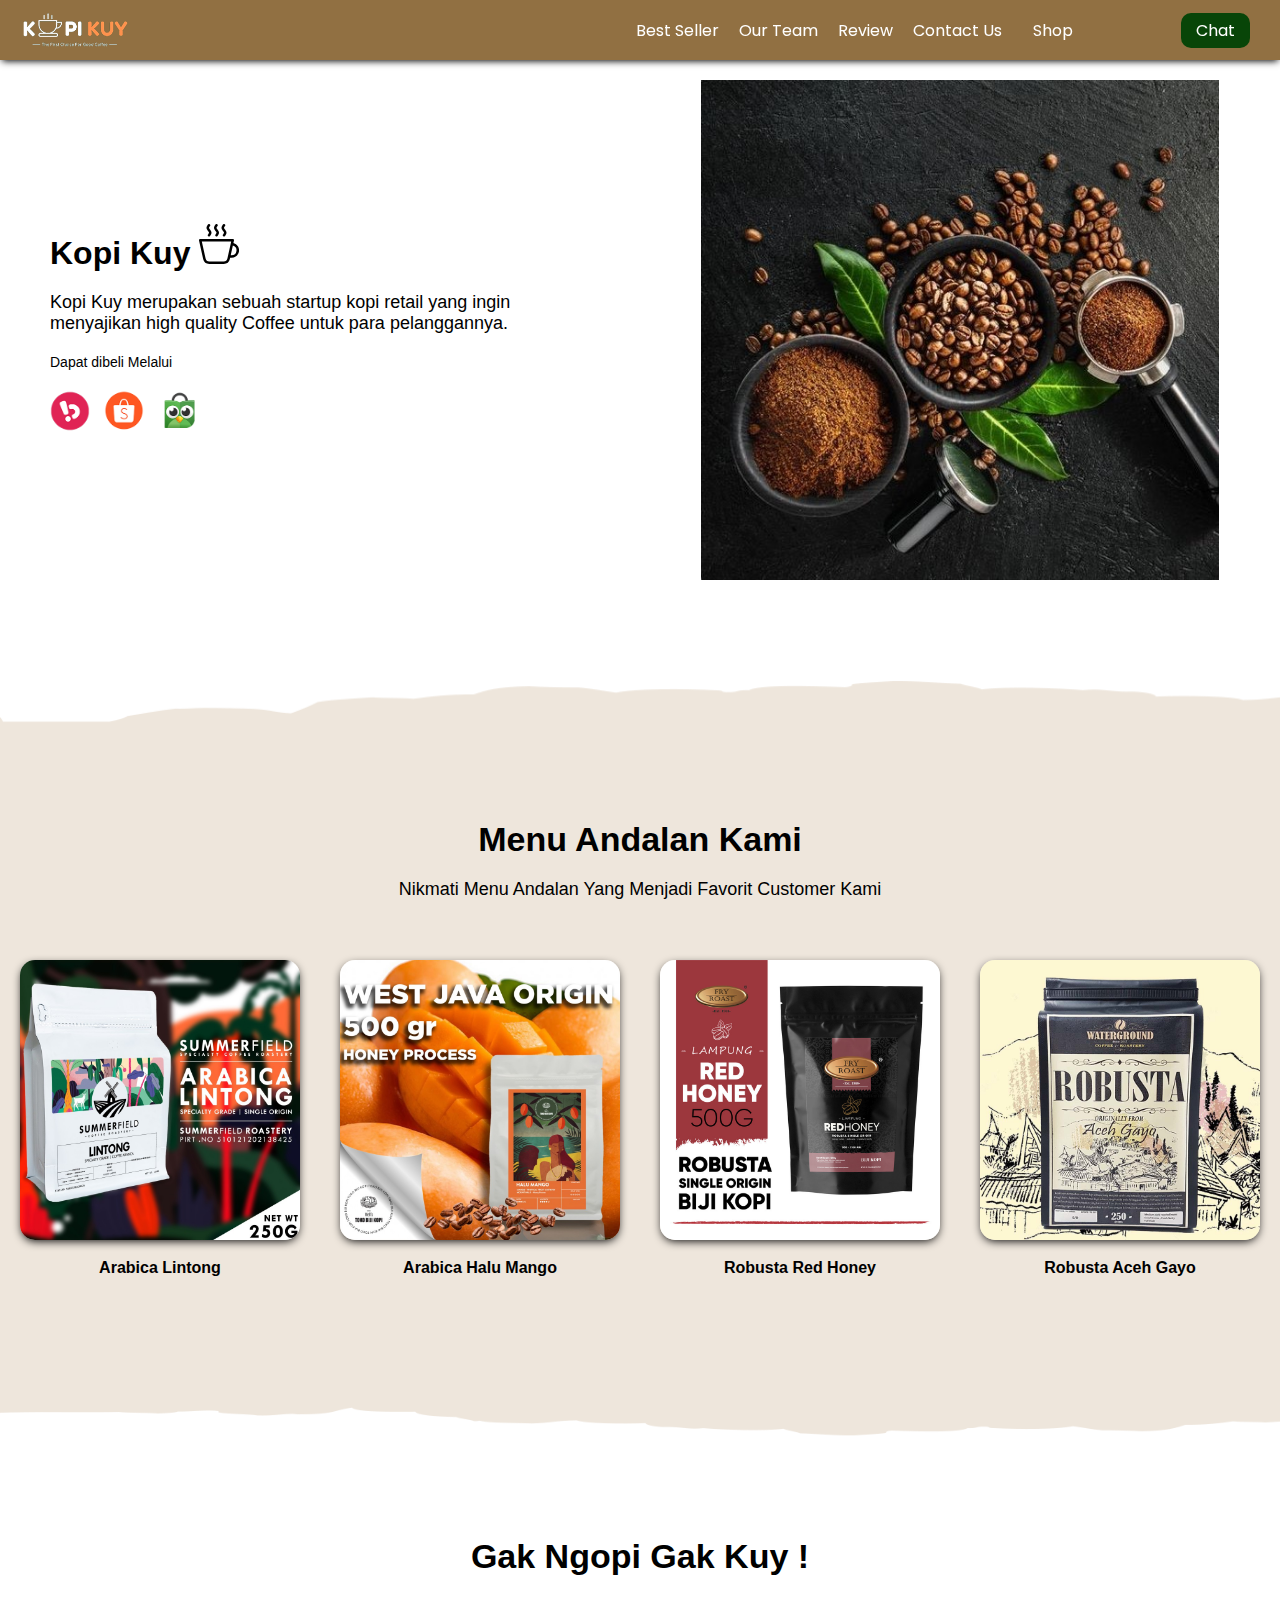
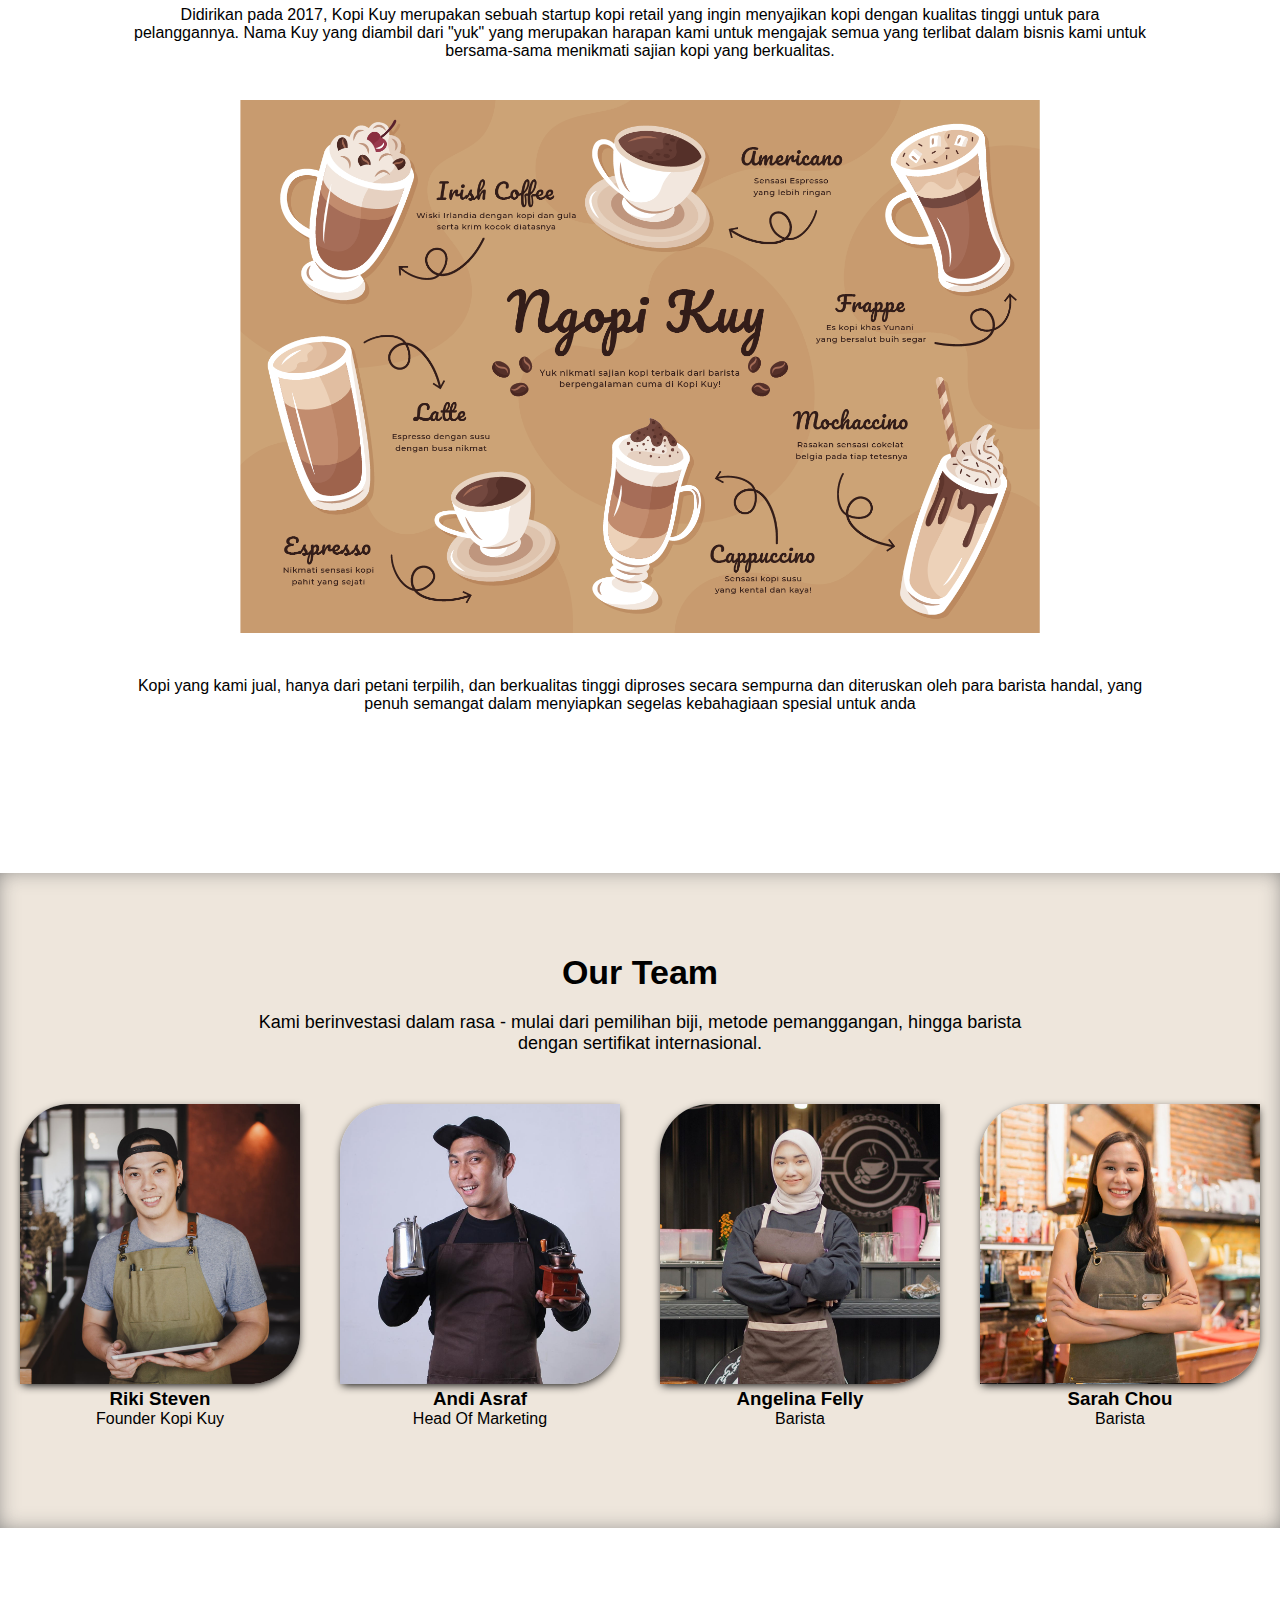
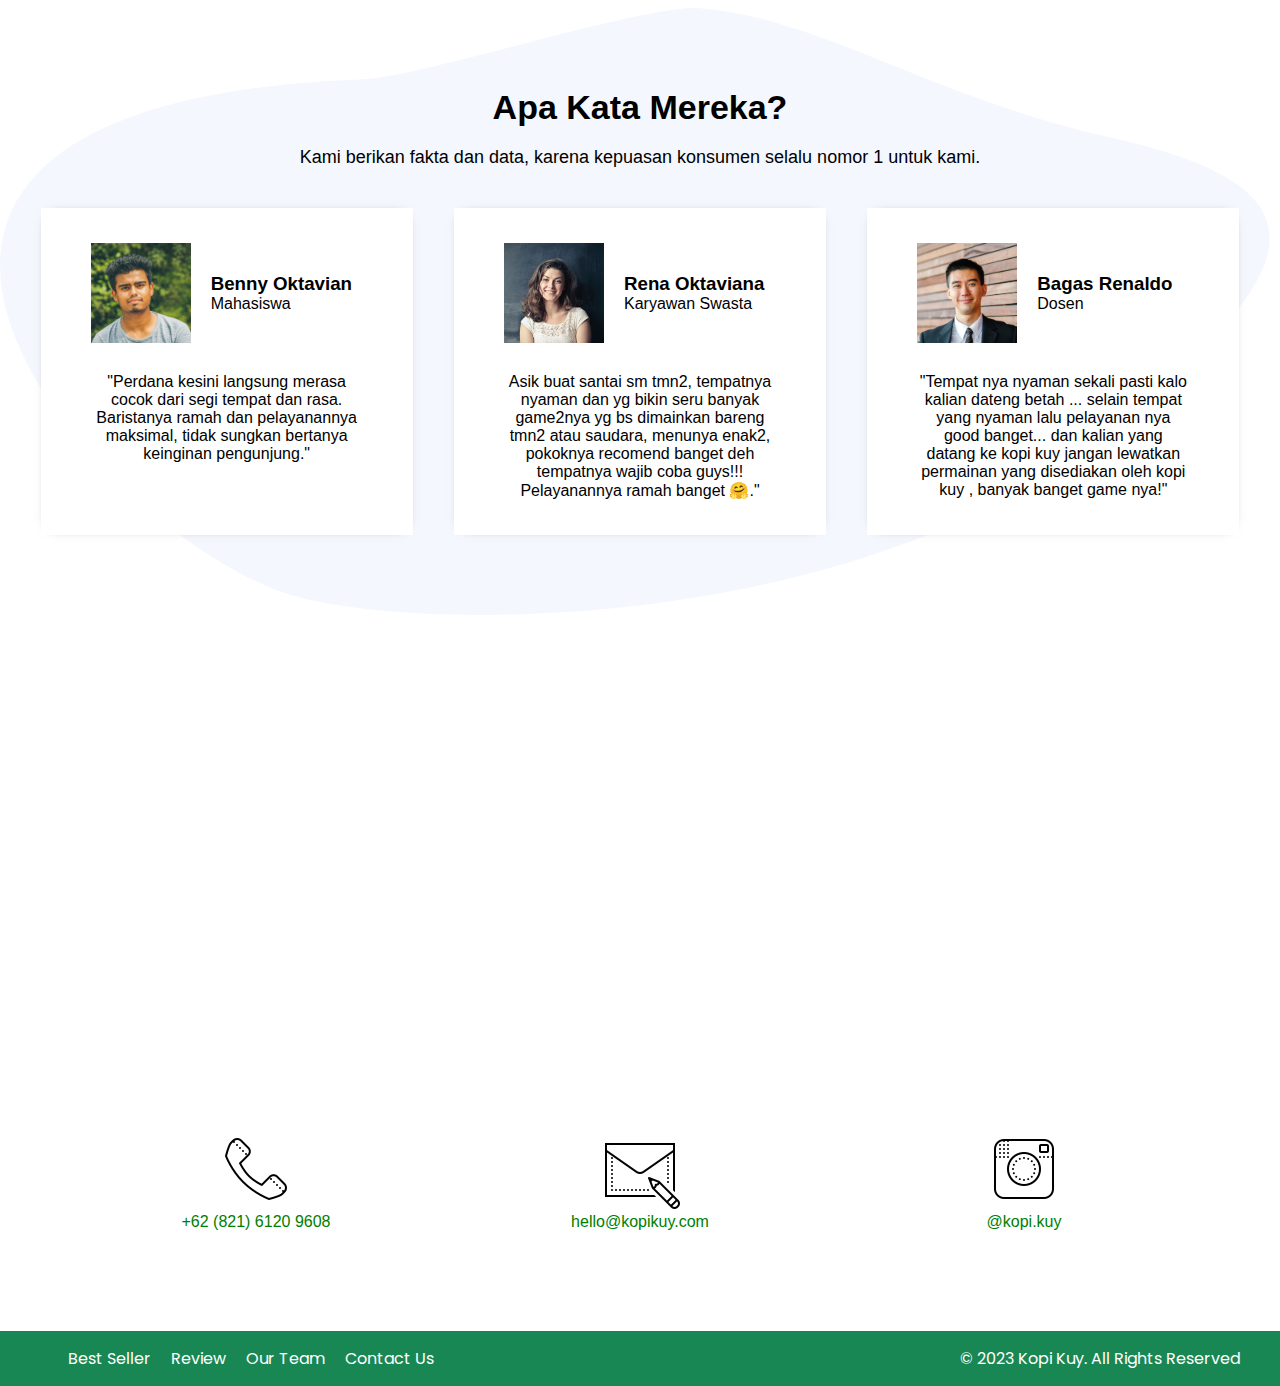
<file: index.html>
<!DOCTYPE html>
<html lang="id">

<head>
    <meta charset="UTF-8">
    <meta http-equiv="X-UA-Compatible" content="IE=edge">
    <meta name="viewport" content="width=device-width, initial-scale=1.0">
    <link rel="shortcut icon" href="images/favicon.ico" type="image/x-icon">
    <title>Website Kopi Kuy</title>
    <link rel="stylesheet" href="css/style.css">
</head>

<body>
    <nav>
        <div class="row">
            <img class="logo" src="images/logo/logo_kuy.png">
            <div class="navigasi">
                <a href="#best-seller">Best Seller</a>
                <a href="#our-team">Our Team</a>
                <a href="#review">Review</a>
                <a href="#contact-us">Contact Us</a>
            </div>
            <a class="shop" href="produk.html">Shop</a>
            <a class="chat" href="https://wa.me/6282161209608" target="_blank">Chat</a>
        </div>
    </nav>
    <!--Tulis Kode Di Bawah Sini-->

    <header>
        <div class="row">
            <div class="col-kiri">
                <h1 class="judul-header">
                    Kopi Kuy <img src="images/icon/icon_kopi.svg" alt="">
                </h1>
                <p class="subjudul-header">
                    Kopi Kuy merupakan sebuah startup kopi retail yang ingin menyajikan
                    high quality Coffee untuk para pelanggannya.
                </p>
                <p class="dapat-dibeli">
                    Dapat dibeli Melalui
                </p>
                <div class="olshop">
                    <img src="images/logo/logo_bukalapak.png" alt="">
                    <img src="images/logo/logo_shopee.png" alt="">
                    <img src="images/logo/logo_tokopedia.png" alt="">
                </div>
            </div>
            <img src="images/header/header11.jpg" alt="" class="col-kanan">
        </div>
    </header>

    <section class="best-seller" id="best-seller">
        <h2 class="judul-best-seller">
            Menu Andalan Kami
        </h2>
        <p class="subjudul-best-seller">
            Nikmati Menu Andalan Yang Menjadi Favorit Customer Kami
        </p>
        <div class="row">
            <div class="col-produk">
                <img src="images/produk/product_arabicalintong.jpg" alt="">
                <p class="nama-produk">
                    Arabica Lintong
                </p>
            </div>
            <div class="col-produk">
                <img src="images/produk/product_arabicahalumongo.jpg" alt="">
                <p class="nama-produk">
                    Arabica Halu Mango
                </p>
            </div>
            <div class="col-produk">
                <img src="images/produk/product_robustalampungredhoney.png" alt="">
                <p class="nama-produk">
                    Robusta Red Honey
                </p>
            </div>
            <div class="col-produk">
                <img src="images/produk/product_robustaacehgayo.jpg" alt="">
                <p class="nama-produk">
                    Robusta Aceh Gayo
                </p>
            </div>
        </div>
    </section>

    <section class="about-us" id="about-us">
        <h2 class="judul-about-us">
            Gak Ngopi Gak Kuy !
        </h2>
        <p class="tentang-about-us">
            Didirikan pada 2017, Kopi Kuy merupakan sebuah startup kopi retail
            yang ingin menyajikan kopi dengan kualitas tinggi untuk para pelanggannya.
            Nama Kuy yang diambil dari "yuk" yang merupakan harapan kami untuk mengajak semua
            yang terlibat dalam bisnis kami untuk bersama-sama menikmati sajian kopi yang berkualitas.
        </p>
        <img src="images/aset_kopi_jumbo.png" alt="">
        <p class="penjelasan-about-us">
            Kopi yang kami jual, hanya dari petani terpilih, dan berkualitas tinggi diproses
            secara sempurna dan diteruskan oleh para barista handal, yang penuh semangat
            dalam menyiapkan segelas kebahagiaan spesial untuk anda
        </p>
    </section>

    <section class="our-team" id="our-team">
        <h2 class="judul-team">
            Our Team
        </h2>
        <p class="subjudul-team">
            Kami berinvestasi dalam rasa - mulai dari pemilihan biji, metode pemanggangan,
            hingga barista dengan sertifikat internasional.
        </p>
        <div class="row">
            <div class="col-team">
                <img src="/images/team/team1.jpg" alt="">
                <h3> Riki Steven </h3>
                <p> Founder Kopi Kuy </p>
            </div>
            <div class="col-team">
                <img src="images/team/team2.jpg" alt="">
                <h3> Andi Asraf </h3>
                <p> Head Of Marketing </p>
            </div>
            <div class="col-team">
                <img src="images/team/team3.jpg" alt="">
                <h3> Angelina Felly </h3>
                <p> Barista </p>
            </div>
            <div class="col-team">
                <img src="images/team/team4.jpg" alt="">
                <h3> Sarah Chou </h3>
                <p> Barista </p>
            </div>
        </div>
    </section>

    <section class="review" id="review">
        <h2 class="judul-review">
            Apa Kata Mereka?
        </h2>
        <p class="subjudul-review">
            Kami berikan fakta dan data, karena kepuasan konsumen selalu nomor 1 untuk kami.
        </p>
        <div class="row">
            <div class="col-review">
                <div class="profile">
                    <img src="images/customer/customer1.jpg" alt="">
                    <div class="nama-profile">
                        <h3> Benny Oktavian </h3>
                        <p> Mahasiswa </p>
                    </div>
                </div>
                <p class="testimoni">
                    "Perdana kesini langsung merasa cocok dari segi tempat dan rasa.
                    Baristanya ramah dan pelayanannya maksimal, tidak sungkan bertanya keinginan pengunjung."
                </p>
            </div>
            <div class="col-review">
                <div class="profile">
                    <img src="images/customer/customer2.jpg" alt="">
                    <div class="nama-profile">
                        <h3> Rena Oktaviana </h3>
                        <p> Karyawan Swasta </p>
                    </div>
                </div>
                <p class="testimoni">
                    Asik buat santai sm tmn2, tempatnya nyaman dan yg bikin seru banyak game2nya
                    yg bs dimainkan bareng tmn2 atau saudara, menunya enak2, pokoknya recomend
                    banget deh tempatnya wajib coba guys!!! Pelayanannya ramah banget 🤗."
                </p>
            </div>
            <div class="col-review">
                <div class="profile">
                    <img src="images/customer/customer3.jpg" alt="">
                    <div class="nama-profile">
                        <h3> Bagas Renaldo </h3>
                        <p> Dosen </p>
                    </div>
                </div>
                <p class="testimoni">
                    "Tempat nya nyaman sekali pasti kalo kalian dateng betah ...
                    selain tempat yang nyaman lalu pelayanan nya good banget...
                    dan kalian yang datang ke kopi kuy jangan lewatkan permainan yang disediakan
                    oleh kopi kuy , banyak banget game nya!"
                </p>
            </div>
        </div>
    </section>

    <section class="contact-us" id="contact-us">
        <iframe
            src="https://www.google.com/maps/embed?pb=!1m14!1m8!1m3!1d7932.741866032694!2d106.668581!3d-6.214715!3m2!1i1024!2i768!4f13.1!3m3!1m2!1s0x2e69f9912c7f297b%3A0xe5a3a671dae861ab!2sKopi%20kuy!5e0!3m2!1sid!2sid!4v1680617229460!5m2!1sid!2sid"
            width="100%" height="300" style="border:0;" allowfullscreen="" loading="lazy"
            referrerpolicy="no-referrer-when-downgrade"></iframe>
        <div class="row">
            <div class="col-kontak">
                <img src="images/icon/icon_phone.png" alt="">
                <p> +62 (821) 6120 9608 </p>
            </div>
            <div class="col-kontak">
                <img src="images/icon/icon_mail.png" alt="">
                <p>hello@kopikuy.com</p>
            </div>
            <div class="col-kontak">
                <img src="images/icon/icon_instagram.png" alt="">
                <p>@kopi.kuy </p>
            </div>
        </div>
    </section>

    <footer>
        <div class="row">
            <div class="navigasi">
                <a href="#best-seller">Best Seller</a>
                <a href="#review">Review</a>
                <a href="#our-team">Our Team</a>
                <a href="#contact-us">Contact Us</a>
            </div>
            <p class="copyright">
                © 2023 Kopi Kuy. All Rights Reserved
            </p>
        </div>
    </footer>
    <!--Kode Selesai-->
</body>

</html>
</file>
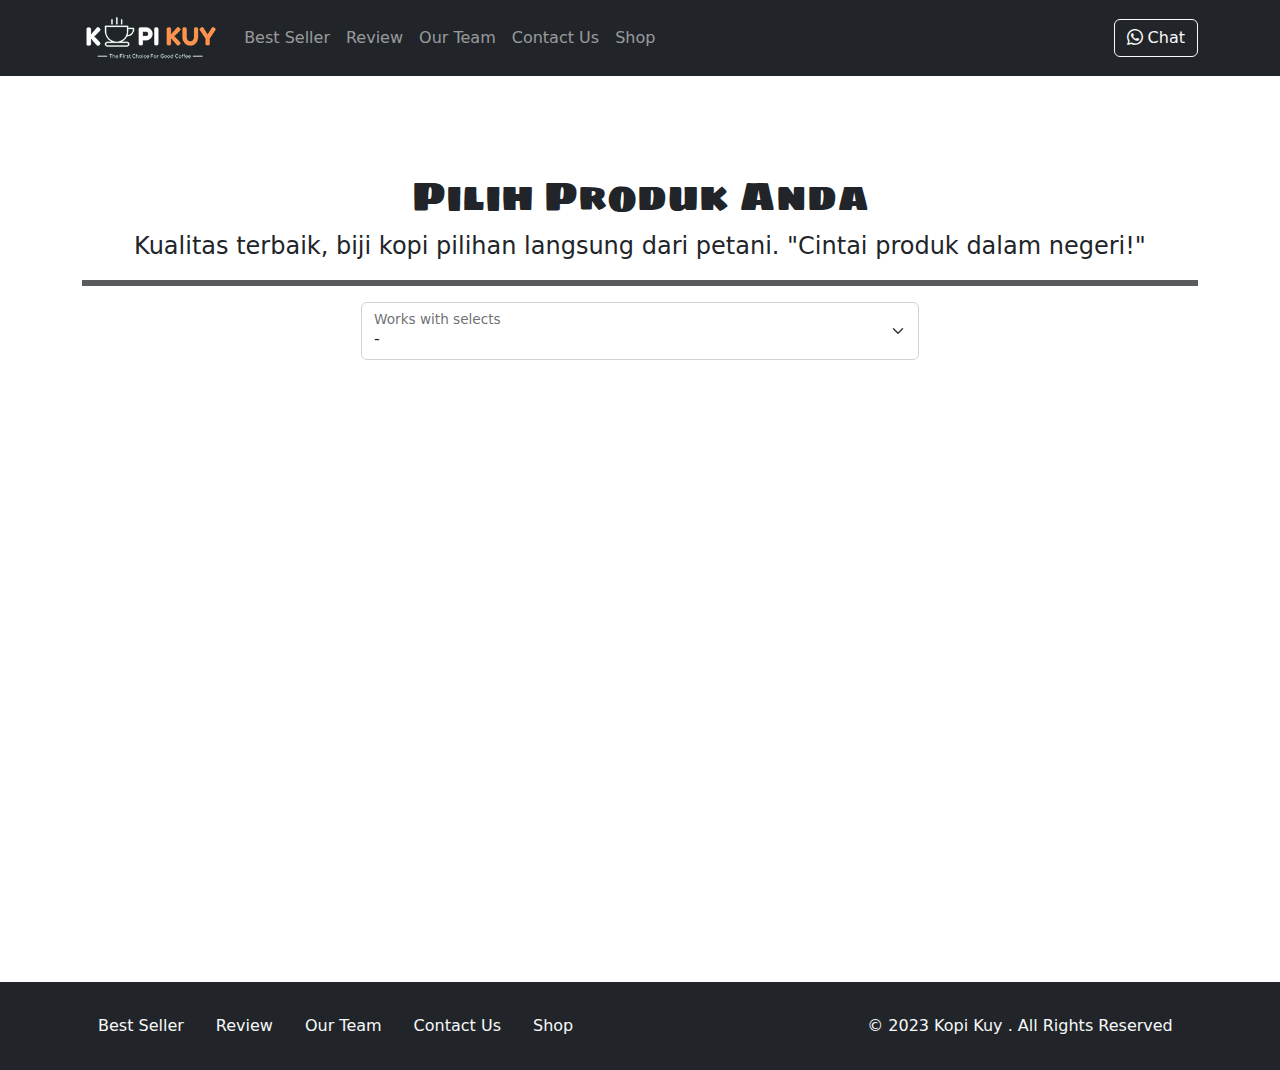
<file: produk.html>
<!DOCTYPE html>
<html lang="id">

<head>
    <meta charset="UTF-8">
    <meta http-equiv="X-UA-Compatible" content="IE=edge">
    <meta name="viewport" content="width=device-width, initial-scale=1.0">
    <link rel="shortcut icon" href="images/favicon/favicon.ico" type="image/x-icon">
    <title>Produk</title>
    <link rel="shortcut icon" href="images/favicon.ico" type="image/x-icon">
    <link rel="stylesheet" href="vendor/bootstrap/css/bootstrap.min.css">
    <link rel="stylesheet" href="vendor/bootsrap-icon/bootstrap-icons.css">
    <script src="vendor/bootstrap/js/bootstrap.bundle.min.js"></script>
    <style>
        section {
            min-height: 90vh;
        }

        h1 {
            font-family: 'Sigmar One', cursive;
        }
    </style>
    <script src="js/jquery-3.6.3.min.js"></script>
    <link rel="preconnect" href="https://fonts.googleapis.com">
    <link rel="preconnect" href="https://fonts.gstatic.com" crossorigin>
    <link href="https://fonts.googleapis.com/css2?family=Sigmar+One&display=swap" rel="stylesheet">
</head>

<body>

    <nav class="navbar navbar-dark bg-dark navbar-expand-lg bisadicopy">
        <div class="container">
            <a class="navbar-brand" href="produk.html">
                <img src="images/logo/logo_kuy.png" height="50" alt="image">
            </a>
            <button class="navbar-toggler" type="button" data-bs-toggle="collapse" data-bs-target="#navbarNav11"
                aria-controls="navbarNav11" aria-expanded="false" aria-label="Toggle navigation">
                <span class="navbar-toggler-icon"></span>
            </button>
            <div class="collapse navbar-collapse" id="navbarNav11">
                <ul class="navbar-nav me-auto">
                    <li class="nav-item active">
                        <a class="nav-link" href="index.html#best-seller">Best Seller</a>
                    </li>
                    <li class="nav-item">
                        <a class="nav-link" href="index.html#review">Review</a>
                    </li>
                    <li class="nav-item">
                        <a class="nav-link" href="index.html#our-team">Our Team</a>
                    </li>
                    <li class="nav-item">
                        <a class="nav-link" href="index.html#contact-us">Contact Us</a>
                    </li>
                    <li class="nav-item">
                        <a class="nav-link" href="index.html#shop">Shop</a>
                    </li>
                </ul>
                <a class="btn btn-outline-light ms-md-3" href="https://wa.me/6282161209608"><i
                        class="bi bi-whatsapp"></i> Chat</a>
            </div>
        </div>
    </nav>

    <section class="riki-block text-center mt-5 pt-5">
        <div class="container">
            <h1>Pilih Produk Anda</h1>
            <p class="fs-4">Kualitas terbaik, biji kopi pilihan langsung dari petani. "Cintai produk dalam negeri!" </p>
            <hr class="border border-dark border-3 opacity-75">

            <div class="form-floating w-50 mx-auto mb-5">
                <select class="form-select" id="select_kopi" aria-label="Floating label select example">
                    <option selected>-</option>
                    <option value="arabica">Arabica</option>
                    <option value="robusta">Robusta</option>
                </select>
                <label for="select_kopi">Works with selects</label>
            </div>

            <div class="row" id="baris_produk">

            </div>
    </section>

    <footer class="riki-block footer-small mt-5 py-4 text-light bg-dark">
        <div class="container">
            <div class="row align-items-center">
                <div class="col-12 col-md-8">
                    <ul class="nav justify-content-center justify-content-md-start">
                        <li class="nav-item active">
                            <a class="nav-link text-light" href="index.html#best-seller">Best Seller</a>
                        </li>
                        <li class="nav-item">
                            <a class="nav-link text-light" href="index.html#review">Review</a>
                        </li>
                        <li class="nav-item">
                            <a class="nav-link text-light" href="index.html#our-team">Our Team</a>
                        </li>
                        <li class="nav-item">
                            <a class="nav-link text-light" href="index.html#contact-us">Contact Us</a>
                        </li>
                        <li class="nav-item">
                            <a class="nav-link text-light" href="index.html#shop">Shop</a>
                        </li>
                    </ul>
                </div>

                <div class="col-12 col-md-4 mt-4 mt-md-0 text-center text-md-right">
                    &copy; 2023 Kopi Kuy . All Rights Reserved
                </div>
            </div>
        </div>
    </footer>

    <script>

        var json = "https://rikikurnia.com/prakerja/api/kopi"
        var json2 = "data.json"



        select_kopi.onchange = function () {
            var pilihan = this.value
            var isi_html = ""

            $.getJSON(json2).then(function (data) {
                var data_kopi = data[pilihan]
                console.log(data_kopi)
                data_kopi.forEach(kopi => {
                    isi_html += `<div class="col-12 col-md-6 col-lg-3">
                            <div class="card mt-4 mx-auto text-center">
                                <img src="${kopi.foto}" class="card-img-top" alt="...">
                                <div class="card-body">
                                    <h5 class="card-title">${kopi.nama}</h5>
                                    <div class="row py-3">
                                        <div class="col">
                                            ${kopi.size}
                                        </div>
                                        <div class="col text-primary fw-bold">
                                            ${kopi.harga}
                                        </div>
                                    </div>
                                    <a href="${kopi.link}" class="btn btn-success w-100">
                                        <i class="bi bi-cart-check"></i>
                                        Beli
                                    </a>
                                </div>
                            </div>
                        </div>`
                })

                baris_produk.innerHTML = isi_html


            })



        }

    </script>


</body>

</html>
</file>
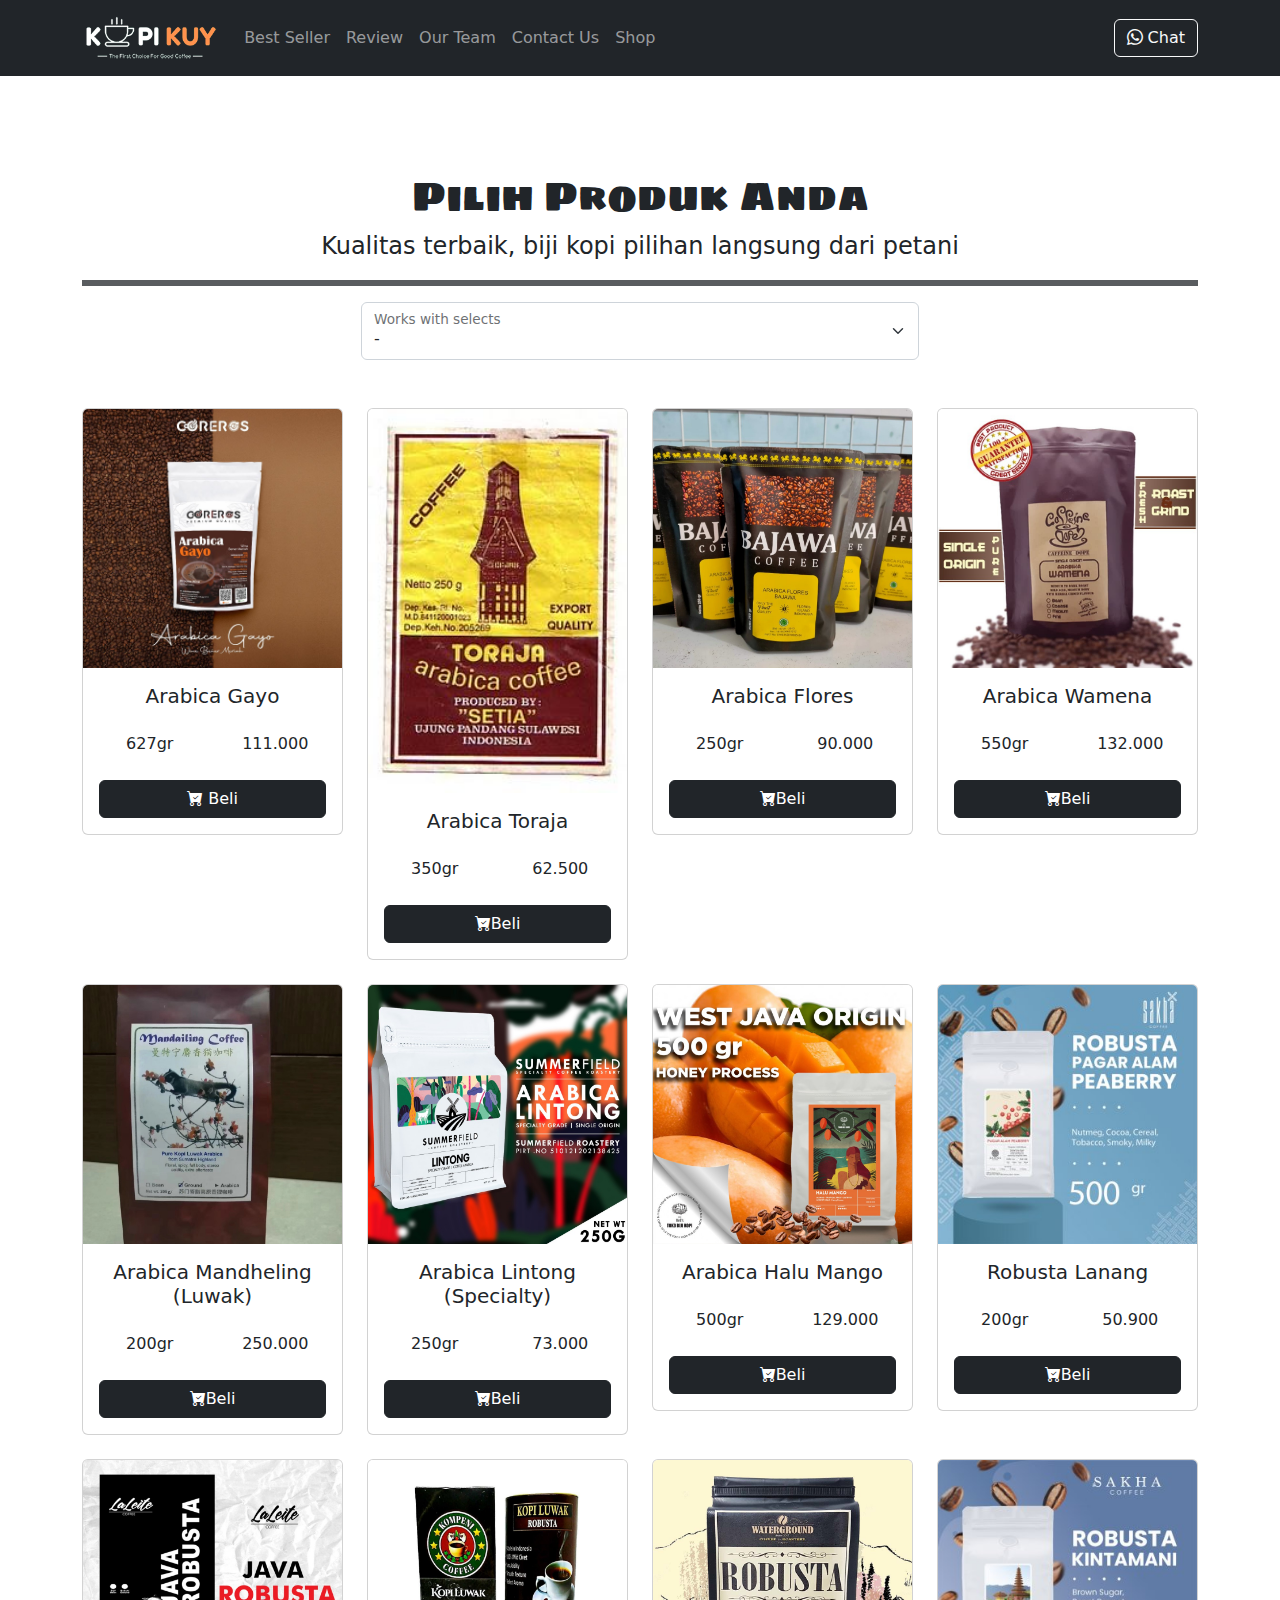
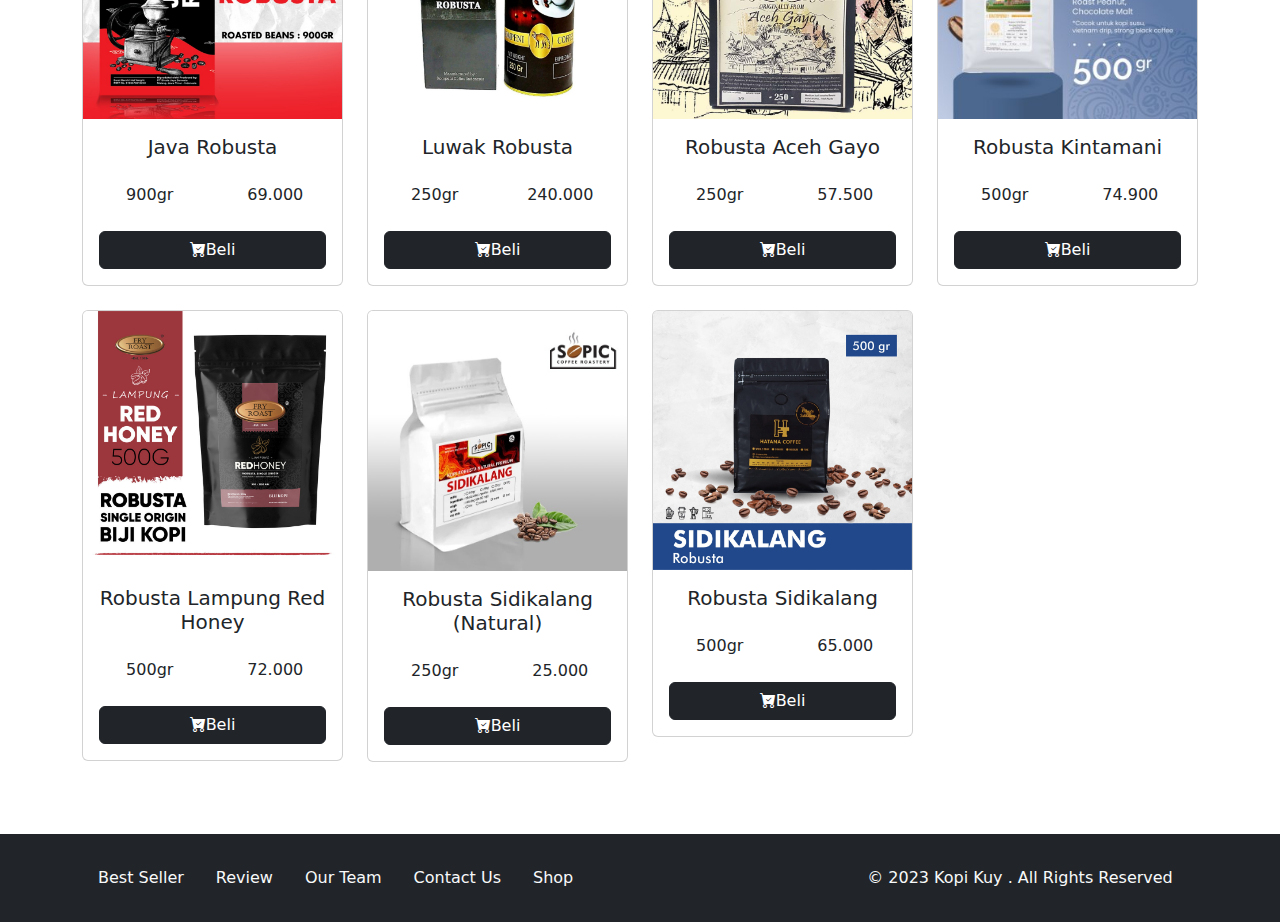
<file: produk2copy.html>
<!DOCTYPE html>
<html lang="id">

<head>
    <meta charset="UTF-8">
    <meta http-equiv="X-UA-Compatible" content="IE=edge">
    <meta name="viewport" content="width=device-width, initial-scale=1.0">
    <link rel="shortcut icon" href="images/favicon/favicon.ico" type="image/x-icon">
    <title>Produk</title>
    <link rel="shortcut icon" href="images/favicon.ico" type="image/x-icon">
    <link rel="stylesheet" href="vendor/bootstrap/css/bootstrap.min.css">
    <link rel="stylesheet" href="vendor/bootsrap-icon/bootstrap-icons.css">
    <script src="vendor/bootstrap/js/bootstrap.bundle.min.js"></script>
    <style>
        section {
            min-height: 90vh;
        }

        h1 {
            font-family: 'Sigmar One', cursive;
        }
    </style>
    <script src="js/jquery-3.6.3.min.js"></script>
    <link rel="preconnect" href="https://fonts.googleapis.com">
    <link rel="preconnect" href="https://fonts.gstatic.com" crossorigin>
    <link href="https://fonts.googleapis.com/css2?family=Sigmar+One&display=swap" rel="stylesheet">
</head>

<body>

    <nav class="navbar navbar-dark bg-dark navbar-expand-lg bisadicopy">
        <div class="container">
            <a class="navbar-brand" href="produk.html">
                <img src="images/logo/logo_kuy.png" height="50" alt="image">
            </a>
            <button class="navbar-toggler" type="button" data-bs-toggle="collapse" data-bs-target="#navbarNav11"
                aria-controls="navbarNav11" aria-expanded="false" aria-label="Toggle navigation">
                <span class="navbar-toggler-icon"></span>
            </button>
            <div class="collapse navbar-collapse" id="navbarNav11">
                <ul class="navbar-nav me-auto">
                    <li class="nav-item active">
                        <a class="nav-link" href="index.html#best-seller">Best Seller</a>
                    </li>
                    <li class="nav-item">
                        <a class="nav-link" href="index.html#review">Review</a>
                    </li>
                    <li class="nav-item">
                        <a class="nav-link" href="index.html#our-team">Our Team</a>
                    </li>
                    <li class="nav-item">
                        <a class="nav-link" href="index.html#contact-us">Contact Us</a>
                    </li>
                    <li class="nav-item">
                        <a class="nav-link" href="index.html#shop">Shop</a>
                    </li>
                </ul>
                <a class="btn btn-outline-light ms-md-3" href="https://wa.me/6282161209608"><i
                        class="bi bi-whatsapp"></i> Chat</a>
            </div>
        </div>
    </nav>

    <section class="riki-block text-center mt-5 pt-5">
        <div class="container">
            <h1>Pilih Produk Anda</h1>
            <p class="fs-4">Kualitas terbaik, biji kopi pilihan langsung dari petani</p>
            <hr class="border border-dark border-3 opacity-75">

            <div class="form-floating w-50 mx-auto mb-5">
                <select class="form-select" id="select_kopi" aria-label="Floating label select example">
                    <option selected>-</option>
                    <option value="arabica1">Arabica</option>
                    <option value="robusta">Robusta</option>
                </select>
                <label for="select_kopi">Works with selects</label>
            </div>

            <div class="row baris_kopi">
                <div class="col-6 col-md-3 mb-4">
                    <div class="card">
                        <img src="images/produk/product_Arabica Gayo.jpeg" class="card-img-top" alt="...">
                        <div class="card-body">
                            <h5 class="card-title">Arabica Gayo</h5>
                            <div class="row my-4">
                                <div class="col">
                                    627gr
                                </div>
                                <div class="col">
                                    111.000
                                </div>
                            </div>
                            <a href="https://www.tokopedia.com/totalmarketshop/bz457-k-arabica-gayo-bener-meriah-coreros-coffee-250gr?extParam=ivf%3Dfalse%26src%3Dsearch"
                                class="btn btn-dark w-100"><i class="bi bi-cart-check-fill"></i></i> Beli</a>
                        </div>
                    </div>
                </div>

                <div class="col-6 col-md-3 mb-4">
                    <div class="card">
                        <img src="images/produk/product_Arabica Toraja.jpeg" class="card-img-top" alt="...">
                        <div class="card-body">
                            <h5 class="card-title">Arabica Toraja</h5>
                            <div class="row my-4">
                                <div class="col">
                                    350gr
                                </div>
                                <div class="col">
                                    62.500
                                </div>
                            </div>
                            <a href="https://www.tokopedia.com/scarlettz/kopi-setia-toraja-arabica-kalosi-super-250gr-bubuk?extParam=ivf%3Dfalse&src=topads"
                                class="btn btn-dark w-100"><i class="bi bi-cart-check-fill"></i>Beli</a>
                        </div>
                    </div>
                </div>
                <div class="col-6 col-md-3 mb-4">
                    <div class="card">
                        <img src="images/produk/procuct_Arabica Flores Bajawa.jpg" class="card-img-top" alt="...">
                        <div class="card-body">
                            <h5 class="card-title">Arabica Flores</h5>
                            <div class="row my-4">
                                <div class="col">
                                    250gr
                                </div>
                                <div class="col">
                                    90.000
                                </div>
                            </div>
                            <a href="https://www.tokopedia.com/misaf/kopi-bajawa-flores-arabica?extParam=ivf%3Dfalse%26src%3Dsearch"
                                class="btn btn-dark w-100"><i class="bi bi-cart-check-fill"></i>Beli</a>
                        </div>
                    </div>
                </div>
                <div class="col-6 col-md-3 mb-4">
                    <div class="card">
                        <img src="images/produk/product-arabicawamena.jpg" class="card-img-top" alt="...">
                        <div class="card-body">
                            <h5 class="card-title">Arabica Wamena</h5>
                            <div class="row my-4">
                                <div class="col">
                                    550gr
                                </div>
                                <div class="col">
                                    132.000
                                </div>
                            </div>
                            <a href="https://www.tokopedia.com/caffeinedope/kopi-arabika-wamena-500-gr-single-origin-bean-biji-ground-bubuk-coarse-kasar?extParam=ivf%3Dfalse&src=topads"
                                class="btn btn-dark w-100"><i class="bi bi-cart-check-fill"></i>Beli</a>
                        </div>
                    </div>
                </div>
                <div class="col-6 col-md-3 mb-4">
                    <div class="card">
                        <img src="images/produk/product_luwakarabicamandheling.jpg" class="card-img-top" alt="...">
                        <div class="card-body">
                            <h5 class="card-title">Arabica Mandheling (Luwak)</h5>
                            <div class="row my-4">
                                <div class="col">
                                    200gr
                                </div>
                                <div class="col">
                                    250.000
                                </div>
                            </div>
                            <a href="https://www.tokopedia.com/wonderfuleast/kopi-maharaja-mandheling?src=topads"
                                class="btn btn-dark w-100"><i class="bi bi-cart-check-fill"></i>Beli</a>
                        </div>
                    </div>
                </div>
                <div class="col-6 col-md-3 mb-4">
                    <div class="card">
                        <img src="images/produk/product_arabicalintong.jpg" class="card-img-top" alt="...">
                        <div class="card-body">
                            <h5 class="card-title">Arabica Lintong (Specialty)</h5>
                            <div class="row my-4">
                                <div class="col">
                                    250gr
                                </div>
                                <div class="col">
                                    73.000
                                </div>
                            </div>
                            <a href="https://www.tokopedia.com/summerfieldroastery/kopi-lintong-arabika-summerfield-specialty-250g-bubuk-halus-medium?extParam=ivf%3Dfalse&src=topads"
                                class="btn btn-dark w-100"><i class="bi bi-cart-check-fill"></i>Beli</a>
                        </div>
                    </div>
                </div>
                <div class="col-6 col-md-3 mb-4">
                    <div class="card">
                        <img src="images/produk/product_arabicahalumongo.jpg" class="card-img-top" alt="...">
                        <div class="card-body">
                            <h5 class="card-title">Arabica Halu Mango</h5>
                            <div class="row my-4">
                                <div class="col">
                                    500gr
                                </div>
                                <div class="col">
                                    129.000
                                </div>
                            </div>
                            <a href=https://www.tokopedia.com/toko-biji-kopi/biji-kopi-roasted-bean-arabika-halu-mango-500-gram-extra-coarse"
                                class="btn btn-dark w-100"><i class="bi bi-cart-check-fill"></i>Beli</a>
                        </div>
                    </div>
                </div>
                <div class="col-6 col-md-3 mb-4">
                    <div class="card">
                        <img src="images/produk/product_Lanang Robusta.jpg" class="card-img-top" alt="...">
                        <div class="card-body">
                            <h5 class="card-title">Robusta Lanang</h5>
                            <div class="row my-4">
                                <div class="col">
                                    200gr
                                </div>
                                <div class="col">
                                    50.900
                                </div>
                            </div>
                            <a href="https://www.tokopedia.com/sakhacoffee/kopi-lanang-robusta-pagar-alam-peaberry-coffe-bean-espresso-biji-200gr-biji-kopi?extParam=ivf%3Dfalse%26src%3Dsearchs"
                                class="btn btn-dark w-100"><i class="bi bi-cart-check-fill"></i>Beli</a>
                        </div>
                    </div>
                </div>
                <div class="col-6 col-md-3 mb-4">
                    <div class="card">
                        <img src="images/produk/product_javarobusta.jpg" class="card-img-top" alt="...">
                        <div class="card-body">
                            <h5 class="card-title">Java Robusta</h5>
                            <div class="row my-4">
                                <div class="col">
                                    900gr
                                </div>
                                <div class="col">
                                    69.000
                                </div>
                            </div>
                            <a href="https://www.tokopedia.com/leitecoffee/kopi-java-robusta-900g-roastedbean-biji-sangrai?extParam=ivf%3Dfalse%26src%3Dsearch%26whid%3D5931369"
                                class="btn btn-dark w-100"><i class="bi bi-cart-check-fill"></i>Beli</a>
                        </div>
                    </div>
                </div>
                <div class="col-6 col-md-3 mb-4">
                    <div class="card">
                        <img src="images/produk/product_kopi luwak robusta.jpg" class="card-img-top" alt="...">
                        <div class="card-body">
                            <h5 class="card-title">Luwak Robusta</h5>
                            <div class="row my-4">
                                <div class="col">
                                    250gr
                                </div>
                                <div class="col">
                                    240.000
                                </div>
                            </div>
                            <a href="https://www.tokopedia.com/kompenicoffee/kopi-luwak-asli-250gr-robusta-bubuk?extParam=ivf%3Dfalse%26src%3Dsearch"
                                class="btn btn-dark w-100"><i class="bi bi-cart-check-fill"></i>Beli</a>
                        </div>
                    </div>
                </div>
                <div class="col-6 col-md-3 mb-4">
                    <div class="card">
                        <img src="images/produk/product_robustaacehgayo.jpg" class="card-img-top" alt="...">
                        <div class="card-body">
                            <h5 class="card-title">Robusta Aceh Gayo</h5>
                            <div class="row my-4">
                                <div class="col">
                                    250gr
                                </div>
                                <div class="col">
                                    57.500
                                </div>
                            </div>
                            <a href="https://www.tokopedia.com/waterground/kopi-robusta-aceh-gayo-250-grams-biji-bubuk-coffee-beans-grounds-biji?extParam=ivf%3Dfalse%26src%3Dsearch&refined=true"
                                class="btn btn-dark w-100"><i class="bi bi-cart-check-fill"></i>Beli</a>
                        </div>
                    </div>
                </div>
                <div class="col-6 col-md-3 mb-4">
                    <div class="card">
                        <img src="images/produk/product_robusta kintamani.jpg" class="card-img-top" alt="...">
                        <div class="card-body">
                            <h5 class="card-title">Robusta Kintamani</h5>
                            <div class="row my-4">
                                <div class="col">
                                    500gr
                                </div>
                                <div class="col">
                                    74.900
                                </div>
                            </div>
                            <a href="https://www.tokopedia.com/sakhacoffee/biji-kopi-bubuk-robusta-bali-kintamani-sakha-coffee-roastery-500-gram-biji-kopi?extParam=ivf%3Dfalse%26src%3Dsearch"
                                class="btn btn-dark w-100"><i class="bi bi-cart-check-fill"></i>Beli</a>
                        </div>
                    </div>
                </div>
                <div class="col-6 col-md-3 mb-4">
                    <div class="card">
                        <img src="images/produk/product_robustalampungredhoney.png" class="card-img-top" alt="...">
                        <div class="card-body">
                            <h5 class="card-title">Robusta Lampung Red Honey</h5>
                            <div class="row my-4">
                                <div class="col">
                                    500gr
                                </div>
                                <div class="col">
                                    72.000
                                </div>
                            </div>
                            <a href="https://www.tokopedia.com/fryandroast/kopi-robusta-lampung-honey-500-gram-biji?extParam=ivf%3Dfalse&src=topads"
                                class="btn btn-dark w-100"><i class="bi bi-cart-check-fill"></i>Beli</a>
                        </div>
                    </div>
                </div>
                <div class="col-6 col-md-3 mb-4">
                    <div class="card">
                        <img src="images/produk/product_robustanaturalsidikalang.jpg" class="card-img-top" alt="...">
                        <div class="card-body">
                            <h5 class="card-title">Robusta Sidikalang (Natural)</h5>
                            <div class="row my-4">
                                <div class="col">
                                    250gr
                                </div>
                                <div class="col">
                                    25.000
                                </div>
                            </div>
                            <a href="https://www.tokopedia.com/sopic-store/kopi-robusta-natural-sidikalang-premium-250-gr-biji?extParam=ivf%3Dfalse%26src%3Dsearch"
                                class="btn btn-dark w-100"><i class="bi bi-cart-check-fill"></i>Beli</a>
                        </div>
                    </div>
                </div>
                <div class="col-6 col-md-3 mb-4">
                    <div class="card">
                        <img src="images/produk/product_robustasidikalangnew.png" class="card-img-top" alt="...">
                        <div class="card-body">
                            <h5 class="card-title">Robusta Sidikalang</h5>
                            <div class="row my-4">
                                <div class="col">
                                    500gr
                                </div>
                                <div class="col">
                                    65.000
                                </div>
                            </div>
                            <a href="https://www.tokopedia.com/hatanacoffee/kopi-robusta-sidikalang-roasted-bean-500-gram-whole-bean?extParam=ivf%3Dfalse%26src%3Dsearch"
                                class="btn btn-dark w-100"><i class="bi bi-cart-check-fill"></i>Beli</a>
                        </div>
                    </div>
                </div>
            </div>
        </div>
    </section>

    <footer class="riki-block footer-small mt-5 py-4 text-light bg-dark">
        <div class="container">
            <div class="row align-items-center">
                <div class="col-12 col-md-8">
                    <ul class="nav justify-content-center justify-content-md-start">
                        <li class="nav-item active">
                            <a class="nav-link text-light" href="index.html#best-seller">Best Seller</a>
                        </li>
                        <li class="nav-item">
                            <a class="nav-link text-light" href="index.html#review">Review</a>
                        </li>
                        <li class="nav-item">
                            <a class="nav-link text-light" href="index.html#our-team">Our Team</a>
                        </li>
                        <li class="nav-item">
                            <a class="nav-link text-light" href="index.html#contact-us">Contact Us</a>
                        </li>
                        <li class="nav-item">
                            <a class="nav-link text-light" href="index.html#shop">Shop</a>
                        </li>
                    </ul>
                </div>

                <div class="col-12 col-md-4 mt-4 mt-md-0 text-center text-md-right">
                    &copy; 2023 Kopi Kuy . All Rights Reserved
                </div>
            </div>
        </div>
    </footer>




</body>

</html>
</file>
<file: css/style.css>
/* Pengaturan Global */

/* Mendaftarkan font ke dalam CSS, dan memberi nama family */
@font-face {
   font-family: 'Poppins';
   src: url(../fonts/poppins.woff2);
}

* {
   box-sizing: border-box;
   margin: 0;
   padding: 0;
}

html {
   /* agar scroll ketika klik pada navigasi menjadi halus */
   scroll-behavior: smooth;
}

body {
   /* mendaftarkan semua teks pada body menjadi family Poppins */
   font-family: 'Poppins';
}

a {
   /* menghilangkan garis bawah pada link */
   text-decoration: none;

   /* menghilangkan warna bawaan pada link */
   color: unset;
}

h2 {
   /* mengatur ukuran huruf ke 34 pixel */
   font-size: 34px;
}

img {
   /* 
      mengatur agar semua elemen img memiliki panjang maksimal 100% agar
      tidak besar gambar tidak melebihi layar ataupun pembungkus
   */
   max-width: 100%;
}

/* Navigasi */

nav {
   /* background-color mengatur warna latar belakang */
   background-color: red;

   /* penulisan 2 background-color seperti ini akan mengabaikan penulisan sebelumnya */
   background-color: #917042;

   /* box-shadow membuat efek bayangan */
   box-shadow: 0 3px 7px -2px #000;

   /* width mengatur panjang elemen */
   width: 100%;
   padding-top: 10px;
   padding-bottom: 10px;

   /* position mengatur posisi elemen, static untuk biasa, fixed untuk efek menempel */
   position: fixed;

   /* Nilai z-index semakin besar, maka elemen akan semakin di depan */
   z-index: 500;
}

/* 
   PERHATIKAN bahwa dalam mengatur elemen, nama elemen langsung ditulis
   sedangkan untuk mengatur class, dibutuhkan tanda titik (.) terlebih dulu
   img {} berarti elemen dengan tag img, 
   sedangkan .img artinya elemen dengan kelas img   
*/

.row {
   /* 
      display: flex memiliki pengaturan yang dapat mengatur agar elemen
      di dalamnya memiliki ukuran yang fleksibel
   */
   display: flex;

   /* 
      align-items: center mengatur elemen di dalamnya rata tengah vertikal
   */
   align-items: center;

   /* 
      justify-content: center mengatur elemen di dalamnya rata tengah horizontal
   */
   justify-content: center;

   /* 
      flex-wrap: wrap mengatur agar jika panjang elemen berlebih, maka elemen
      akan otomatis diletakan di baris baru
   */
   flex-wrap: wrap;
}

section {
   /* text-align mengatur rata tulisan, bisa bernilai: left, right, center, justify */
   text-align: center;
}

.logo {
   /* height mengatur tinggi elemen */
   height: 40px;
   margin-left: 20px;
}

.navigasi {
   margin-left: auto;
   margin-right: 15px;
}

.navigasi a,
.shop {
   color: #fff;
   padding-left: 8px;
   padding-right: 8px;
}

.shop {
   margin-right: 100px;
}

.chat {
   margin-right: 30px;
   background-color: rgb(8, 69, 8);
   color: #ffff;
   padding-top: 5px;
   padding-right: 15px;
   padding-bottom: 5px;
   padding-left: 15px;
   border-radius: 10px;
}


/* HEADER */


header,
section {
   /*
    padding mengatur jarak ke dalam
    pada padding dan margin ditambahkan top / right / bottom / top 
    untuk mengatur jarak masing-masing 
   */
   padding-top: 80px;
   padding-bottom: 80px;

   /* margin mengatur jarak ke luar */
   margin-bottom: 80px;
   font-family: 'Lucida Sans', 'Lucida Sans Regular', 'Lucida Grande', 'Lucida Sans Unicode', Geneva, Verdana, sans-serif;

}

/* penulisan CSS dapat digabung dengan beberapa elemen */
.col-kiri,
.col-kanan {
   /* width mengatur panjang elemen. 50% artinya setengah ukuran pembungkus */
   width: 50%;
}

.col-kiri {
   padding-left: 50px;
   padding-right: 120px;
}

.judul-header {
   margin-bottom: 20px;
}

.subjudul-header {
   /* font-size digunakan untuk mengatur ukuran huruf */
   font-size: 18px;
}

.dapat-dibeli {
   margin-top: 20px;
   margin-bottom: 20px;
   font-size: 14px;
}

.olshop img {
   width: 40px;

   /* height digunakan untuk mengatur tinggi elemen */
   height: auto;
   margin-right: 10px;
}

/* Best Seller */

.best-seller {
   position: relative;

   /* background-color mengatur warna latar belakang elemen */
   background-color: #EEE6DC;
}

/* 
terkait position, after, dan before memerlukan pemahaman mendalam
terkait layout pada CSS untuk dapat memahami secara penuh 
*/

.best-seller::before,
.best-seller::after {
   position: absolute;
   content: "";
   width: 100%;
   height: 76px;

   /* background-image untuk menambahkan gambar sebagai background */
   background-image: url(../images/garis-atas.png);

   /*background-size agar gambar latar menyesuaikan tinggi / panjang elemen */
   background-size: cover;

   top: -60px;
   left: 0;
}

.best-seller::after {
   height: 60px;
   background-image: url(../images/garis-bawah.png);
   top: unset;
   bottom: -60px;
}

.judul-best-seller {
   margin-bottom: 20px;
}

.subjudul-best-seller {
   font-size: 18px;
   margin-bottom: 40px;
}

.col-produk {
   /* 
      Penulisan padding dan margin seperti padding:20px ini penulisan singkat 
      yang berarti top, right, bottom, left nilainya sama, yaitu 20px 
   */
   padding: 20px;
   width: 25%;
}

.col-produk img {
   /* transition membuat animasi transisi dari perubahan style, 0.3s berarti 0.3 detik */
   transition: all 0.3s ease;

   /* border-radius  Membuat sudut membulat */
   border-radius: 15px;

   /* box-shadow membuat efek bayangan */
   box-shadow: 0 3px 10px -2px #000;
}

/* :hover akan dijalankan saat mouse ada di atas elemen */
.col-produk img:hover {

   /* membuat transformasi, bisa berupa scale(1.05), rotate(180deg), translateY(-50px), dsb */
   transform: scale(0.9);
   border-radius: 50%;
}

.nama-produk {
   margin-top: 15px;
   font-weight: bold;
   font-family: 'Lucida Sans', 'Lucida Sans Regular', 'Lucida Grande', 'Lucida Sans Unicode', Geneva, Verdana, sans-serif;
}

/* About US */

.about-us {
   /* max-width: 80%; mengatur panjang maksimal elemen tidak boleh melebihi 80% layar */
   max-width: 80%;

   /* margin-left dan margin-right auto akan membuat posisi elemen berada di tengah */
   margin-left: auto;
   margin-right: auto;
}

.judul-about-us {
   margin-bottom: 30px;
}

/* 
   penulisan .about-us img {} berarti mengatur elemen img 
   yang ada di dalam elemen dengan kelas about-us 
   harap perhatikan .about-us dan image dipisahkan spasi
   penulisan class diawali titik (.) penulisan elemen tidak
*/
.about-us img {
   /* 
      Penulisan width: 800px dan max-width: 100% mengatur agar
      elemen memiliki panjang 800px namun tidak boleh melebihi 100% ukuran layar
   */
   width: 800px;
   max-width: 100%;
}

.tentang-about-us {
   margin-bottom: 40px;
}

.penjelasan-about-us {
   margin-top: 40px;
}

/* OUR TEAM */

.our-team {
   background-color: #EEE6DC;
   box-shadow: inset 0px 0px 23px -6px #707070;
}

.judul-team {
   margin-bottom: 20px;
}

.subjudul-team {
   margin-bottom: 30px;
   font-size: 18px;
   width: 800px;
   max-width: 90%;
   margin-left: auto;
   margin-right: auto;
}

.col-team {
   width: 25%;
   padding: 20px;
}

.col-team img {
   box-shadow: 0 3px 10px -2px #000;
   border-radius: 50px 0px 50px 0px;
}

/* REVIEW */

.review {
   background-image: url(../images/bg-review.svg);
   /* 
      background-size: contain;
      membuat gambar latar belakang tidak terpotong
   */
   background-size: contain;

   /* 
      background-repeat: no-repeat;
      membuat gambar latar belakang tidak diulang (duplikat)
   */
   background-repeat: no-repeat;
   padding-left: 20px;
   padding-right: 20px;
}

.judul-review {
   margin-bottom: 20px;
}

.subjudul-review {
   margin-bottom: 40px;
   font-size: 18px;
}

.review .row {
   justify-content: space-around;
   /* align-items: stretch; membuat tinggi elemen di dalam .review .row seragam */
   align-items: stretch;
}

.col-review {
   width: 30%;
   padding: 35px 50px;
   box-shadow: 0px 0px 12px -10px #000;
   background-color: #fff;
}

.profile {
   display: flex;
   margin-bottom: 30px;
   align-items: center;
}

/* mengatur elemen img yang ada di dalam class(.) profile */
.profile img {
   width: 100px;
   margin-right: 20px;
}

.profile .nama-profile {
   text-align: left;
}

/* CONTACT US */
.contact-us {
   margin-bottom: 20px;
}

.col-kontak {
   width: 30%;
   margin-top: 50px;
   /* color mengatur warna tulisan */
   color: green;
}

/* FOOTER */

footer {
   background-color: #198754;
   padding-top: 15px;
   padding-bottom: 15px;
   color: #fff;
   padding-right: 40px;
   padding-left: 40px;
}

footer .navigasi {
   margin-left: 20px;
   margin-right: auto;
}

@media (max-width:700px) {
   h1 {
      color: rgb(226, 118, 10);

   }

   .navigasi {
      display: none;
   }

   .logo {
      margin-right: auto;
   }

   .shop {
      margin-right: 20px;
   }

   .col-kiri {
      padding-left: 20px;
      padding-right: 20px;
      text-align: center;
      padding-top: 40px;
   }

   .col-kiri,
   .col-kanan {
      width: 100%;
   }

   .col-produk,
   .col-team {
      width: 50%;
   }

   .col-review {
      width: 100%;
      margin-bottom: 40px;
   }

   .col-kontak {
      width: 50%;
   }

}

header img.col-kanan {
   height: 500px;
   object-fit: contain;
}
</file>
